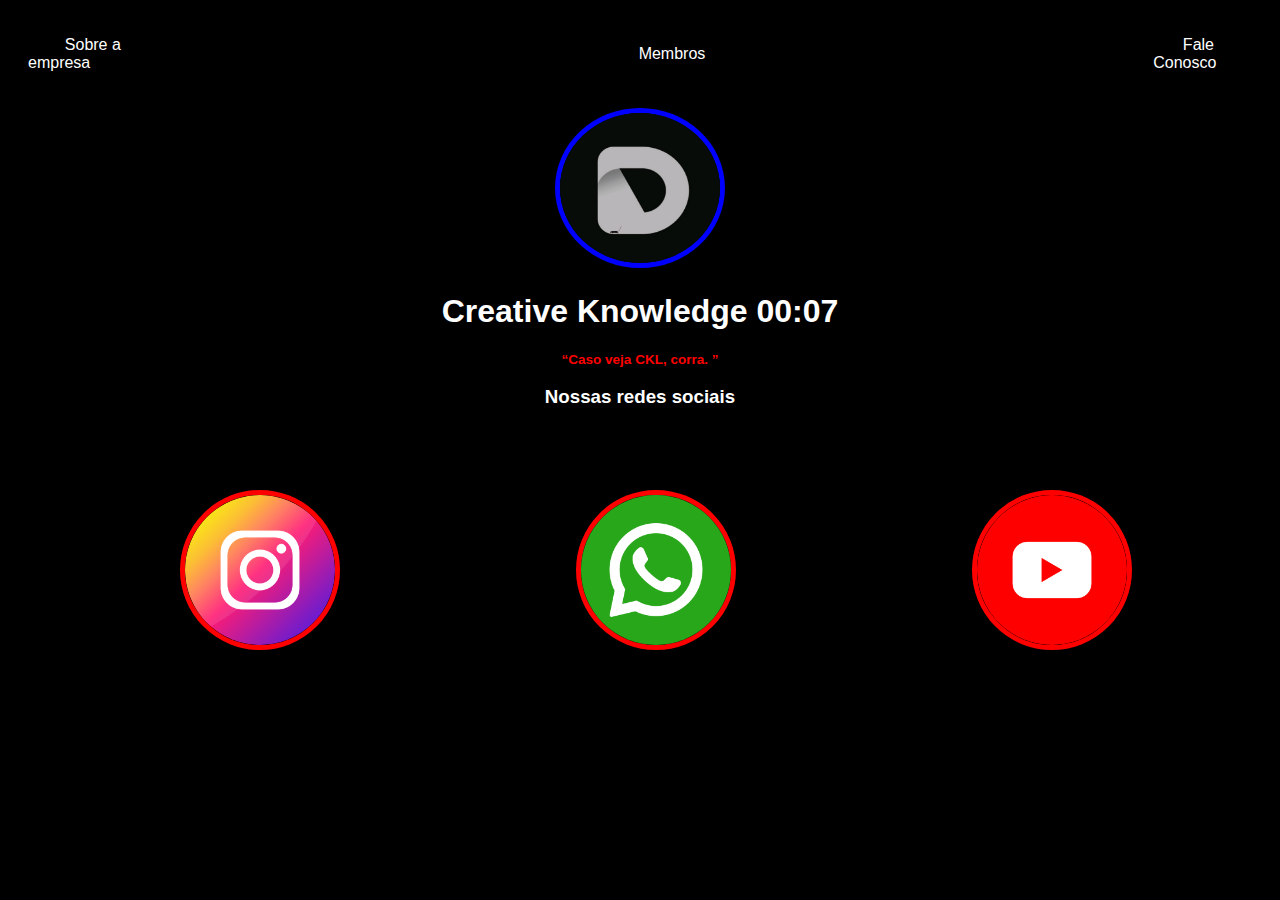
<file: Principal/index.html>
<!DOCTYPE html>
<html lang="en">
    

<meta http-equiv="content-type" content="text/html;charset=utf-8" />
<head>
        <meta charset="UTF-8">
        <meta name="viewport" content="width=device-width, user-scalable=no, initial-scale=1.0, minimum-scale=1.0, maximum-scale=1.0">
        <meta http-equiv="X-UA-Compatible" content="IE=edge">
    <title>Creative Knowledge 00:07</title>
    <link rel="shortcut icon" href="../img/logo.png" type="image/x-icon">
    <link rel="stylesheet" href="index.css">
</head>

<body>
    <div class="container">
        <nav>
            <ul>
                <li>
                    <a href="../index.html">Sobre a empresa</a>
                </li>
                <li>
                    <a href="../project.html">Membros</a>
                </li>
                <li>
                    <a href="../contact.html">Fale Conosco</a>

                </li>
            </ul>
        </nav>

        <header>
            <div class="center">
                <img src="../img/logo.png"></img>
   
                <h1>Creative Knowledge 00:07</h1>
      
            </div>
        </header>
        <main>
            <div class="corra">
            <h2> <q>Caso veja CKL, corra. </q> </h2>    
        </main>

        <main>
            <main>
                <div class="redes">
                <h3>Nossas redes sociais</h3>
            </main>

        <main>
            <div class="redessociais">
                <a href="https://www.instagram.com/creative_know/" target="_blank"> 
            <img src="../instagram.png" alt="imagem-1" class="imagem">

            <a href="https://chat.whatsapp.com/GjyaS4oL2tC288bXETZkMz" target="_blank">
            <img src="../whatsapp.png" alt="imagem-2" class="imagem">
            </a>

            <a href="https://www.youtube.com/@CreativeCKL" target="_blank">
                <img src="../youtube.png" alt="imagem-3" class="imagem">
                </a>
        </main>

        

    </div>


</body>

</html>
</file>
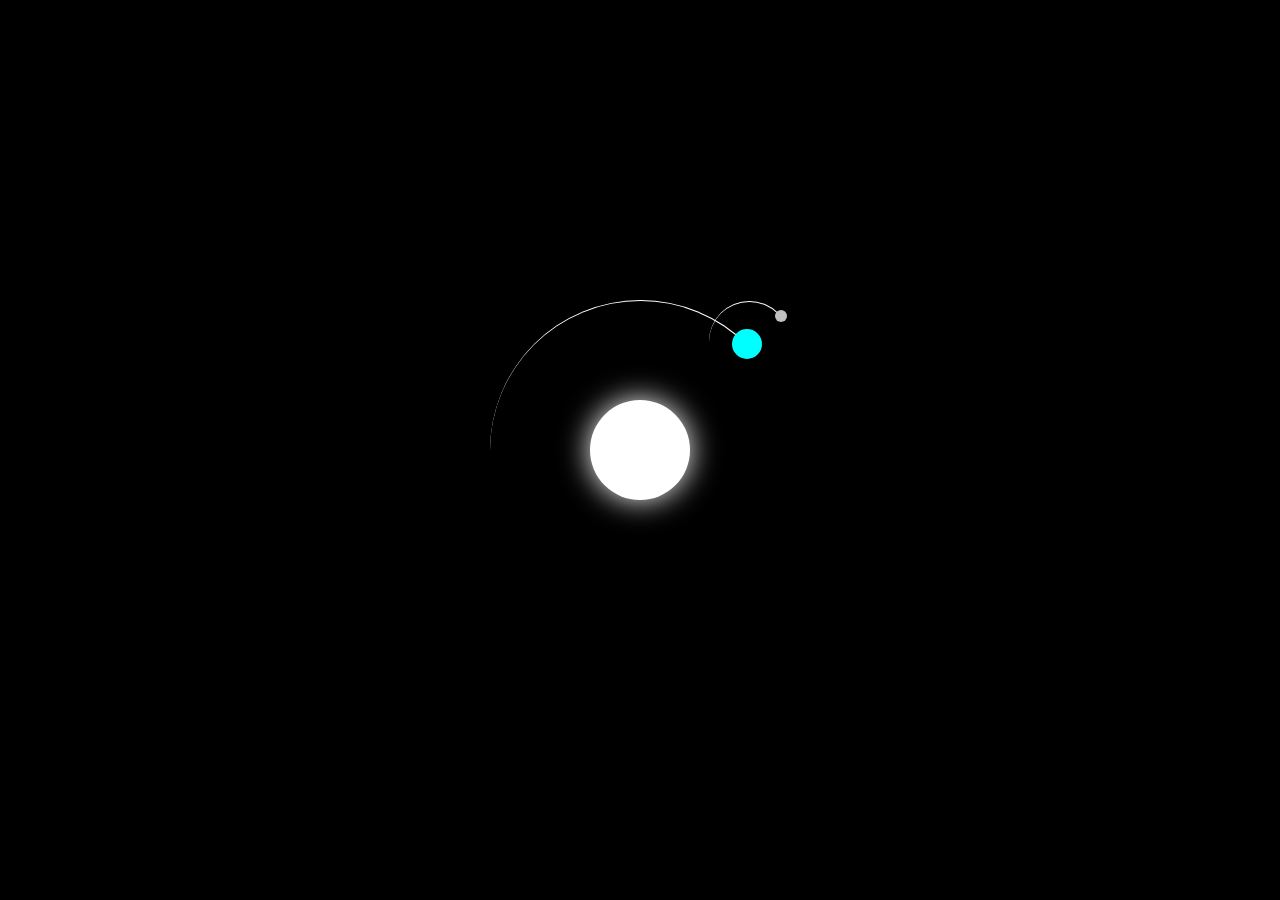
<file: project.html>
<!DOCTYPE html>
<html>

<head>
    <style>
        body {
            margin: 0;
            height: 100vh;
            display: flex;
            align-items: center;
            justify-content: center;
            background-color: black;
            overflow: hidden;
        }

        .container {
            font-size: 10px;
            width: 40em;
            height: 40em;
            position: relative;
        }

        .sun {
            position: absolute;
            top: 15em;
            left: 15em;
            width: 10em;
            height: 10em;
            background-color: rgb(255, 255, 255);
            border-radius: 50%;
            box-shadow: 0 0 3em white;
        }

        .earth,
        .moon {
            position: absolute;
            border-style: solid;
            border-color: white transparent transparent transparent;
            border-width: 0.1em 0.1em 0 0;
            border-radius: 50%;
        }

        .earth {
            top: 5em;
            left: 5em;
            width: 30em;
            height: 30em;
            animation: orbit 7.5s linear infinite;
        }

        .moon {
            top: 0;
            right: 0;
            width: 8em;
            height: 8em;
            animation: orbit 2.7s linear infinite;
        }

        .earth::before,
        .moon::before {
            content: '';
            position: absolute;
            border-radius: 50%;
        }

        .earth::before {
            top: 2.8em;
            right: 2.8em;
            width: 3em;
            height: 3em;
            background-color: aqua;
        }

        .moon::before {
            top: 0.8em;
            right: 0.2em;
            width: 1.2em;
            height: 1.2em;
            background-color: silver;
        }

        @keyframes orbit {
            to {
                transform: rotate(360deg);
            }
        }
    </style>
</head>

<body>
    <div class="container">
        <div class="sun"></div>
        <div class="earth">
            <div class="moon"></div>
        </div>
    </div>
</body>

</html>
</file>
<file: Principal/index.css>
body {
    color: #ffffff;
    background-color: black;
    font-family: Arial, Helvetica, sans-serif;

}

ul {
    display: flex;
    justify-content: space-between;
    list-style-type: none;
    align-items: center;
    padding: 20px;
}

a {
    color: white;
    text-decoration: none;
    margin: 10%;
    padding-left: 20%;
}

img {
    width: 160px;
    height: 150px;
    border-radius: 50%;
    border: 5px solid blue;

}

.center {
    text-align: center;
}


nav a:hover {
    color: red;
}
.corra {
color: red;
font-size: xx-small;
text-align: center;

}

.redes {
    text-align: center;
}

.redessociais { 
    display: inline-flex;
}

.imagem {
    display: inline-block;
        margin: 10px; /* Ajuste conforme necessário */
        width: 150px;
    height: 150px;
    border-radius: 50%;
    border: 5px solid rgb(255, 0, 0);

}
</file>
